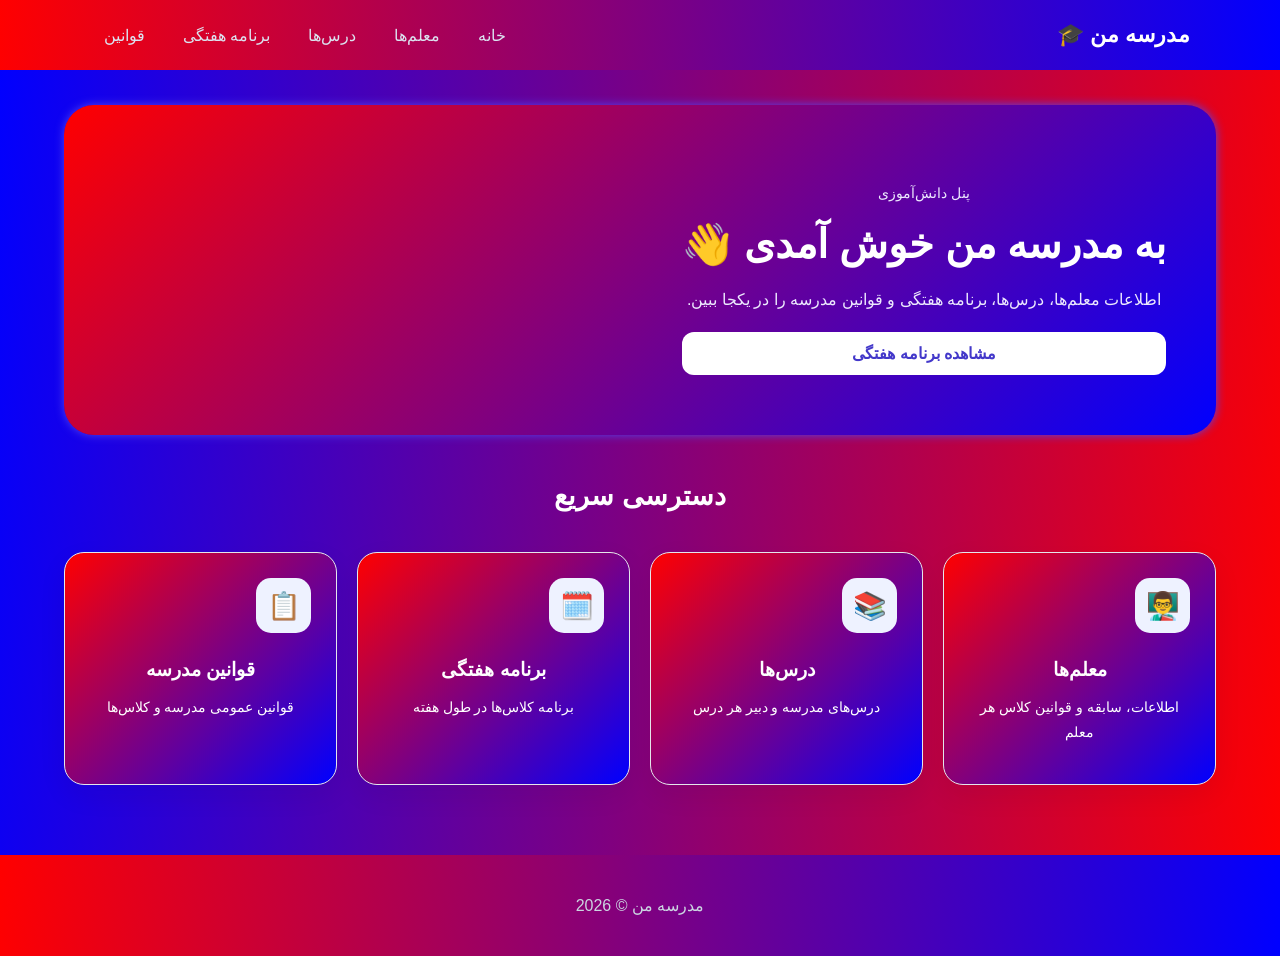
<file: index.html>
<!DOCTYPE html>
<html lang="fa" dir="rtl">

<head>
    <meta charset="UTF-8">
    <meta name="viewport" content="width=device-width, initial-scale=1.0">

    <title>مدرسه من | صفحه اصلی</title>

    <link rel="stylesheet" href="style.css">
    <link rel="icon" href="study.png">
</head>

<body>

    <!-- HEADER -->

    <header>

        <div class="logo">
            مدرسه من 🎓
        </div>

        <nav>

            <a href="index.html">خانه</a>

            <a href="teachers.html">معلم‌ها</a>

            <a href="subjects.html">درس‌ها</a>

            <a href="schedule.html">برنامه هفتگی</a>

            <a href="rules.html">قوانین</a>

        </nav>

    </header>


    <!-- HERO -->

    <main>

        <section class="hero">

            <div>

                <p class="small-title">
                    پنل دانش‌آموزی
                </p>

                <h1>
                    به مدرسه من خوش آمدی 👋
                </h1>

                <p>
                    اطلاعات معلم‌ها، درس‌ها، برنامه هفتگی
                    و قوانین مدرسه را در یکجا ببین.
                </p>

                <a class="button" href="schedule.html">
                    مشاهده برنامه هفتگی
                </a>

            </div>

        </section>


        <!-- QUICK ACCESS -->

        <section>

            <h2>دسترسی سریع</h2>

            <div class="cards">

                <a class="card" href="teachers.html">

                    <div class="icon">
                        👨‍🏫
                    </div>

                    <h3>
                        معلم‌ها
                    </h3>

                    <p>
                        اطلاعات، سابقه و قوانین کلاس هر معلم
                    </p>

                </a>


                <a class="card" href="subjects.html">

                    <div class="icon">
                        📚
                    </div>

                    <h3>
                        درس‌ها
                    </h3>

                    <p>
                        درس‌های مدرسه و دبیر هر درس
                    </p>

                </a>


                <a class="card" href="schedule.html">

                    <div class="icon">
                        🗓️
                    </div>

                    <h3>
                        برنامه هفتگی
                    </h3>

                    <p>
                        برنامه کلاس‌ها در طول هفته
                    </p>

                </a>


                <a class="card" href="rules.html">

                    <div class="icon">
                        📋
                    </div>

                    <h3>
                        قوانین مدرسه
                    </h3>

                    <p>
                        قوانین عمومی مدرسه و کلاس‌ها
                    </p>

                </a>

            </div>

        </section>

    </main>


    <footer>

        <p>
            مدرسه من © 2026
        </p>

    </footer>

</body>

</html>
</file>
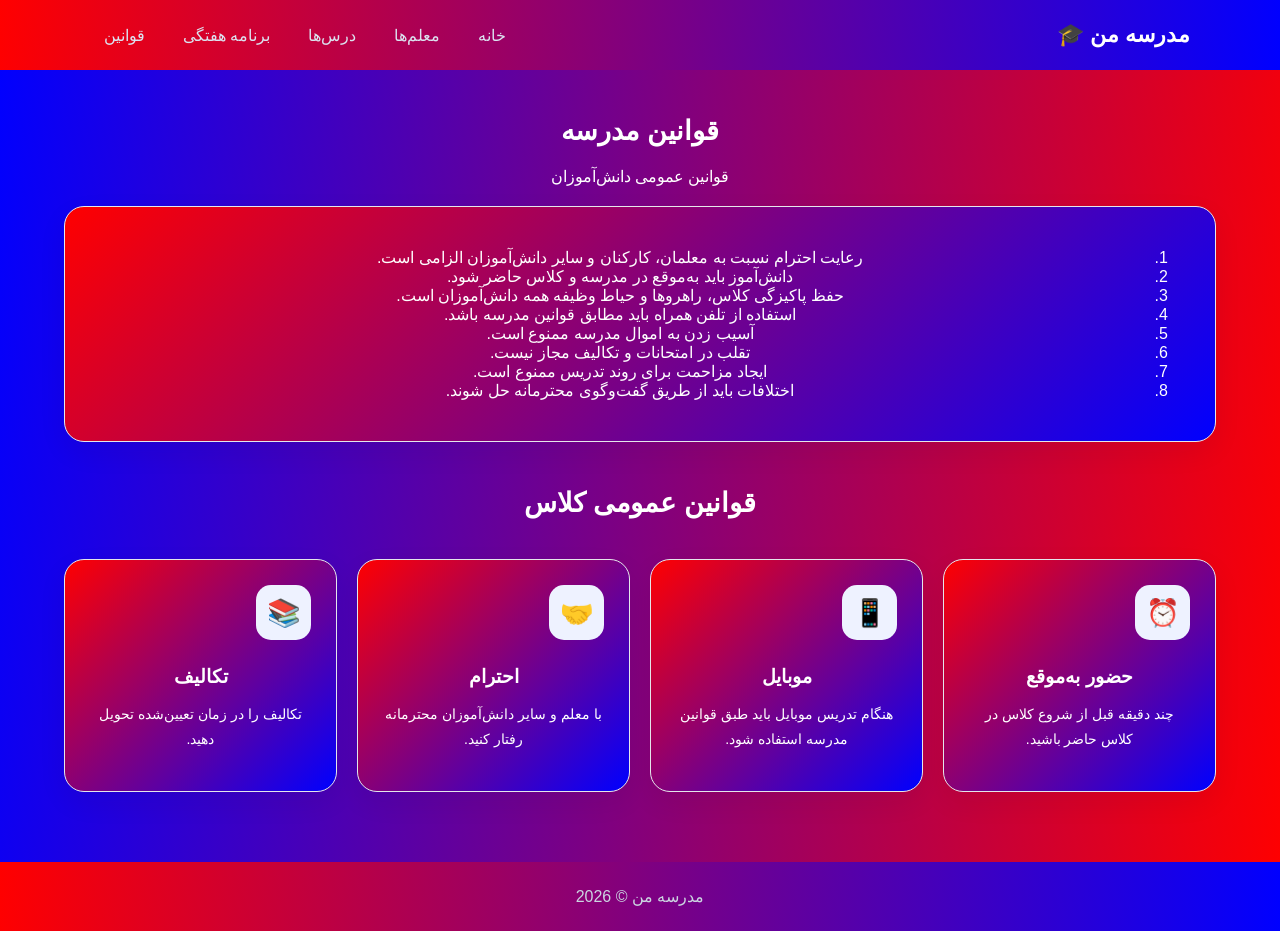
<file: rules.html>
<!DOCTYPE html>
<html lang="fa" dir="rtl">

<head>

    <meta charset="UTF-8">

    <meta
        name="viewport"
        content="width=device-width, initial-scale=1.0"
    >

    <title>
        مدرسه من | قوانین
    </title>

    <link rel="stylesheet" href="style.css">
     <link rel="icon" href="study.png">

</head>

<body>


<header>

    <div class="logo">
        مدرسه <span>من</span> 🎓
    </div>

    <nav>

        <a href="index.html">
            خانه
        </a>

        <a href="teachers.html">
            معلم‌ها
        </a>

        <a href="subjects.html">
            درس‌ها
        </a>

        <a href="schedule.html">
            برنامه هفتگی
        </a>

        <a
            class="active"
            href="rules.html"
        >
            قوانین
        </a>

    </nav>

</header>


<main>


<section>

    <div class="section-title">

        <h2>
            قوانین مدرسه
        </h2>

        <p class="rules-students">
            قوانین عمومی دانش‌آموزان
        </p>

    </div>


    <div class="card">

        <ol class="rule-list">

            <li>
                رعایت احترام نسبت به معلمان،
                کارکنان و سایر دانش‌آموزان الزامی است.
            </li>

            <li>
                دانش‌آموز باید به‌موقع در مدرسه
                و کلاس حاضر شود.
            </li>

            <li>
                حفظ پاکیزگی کلاس، راهروها و حیاط
                وظیفه همه دانش‌آموزان است.
            </li>

            <li>
                استفاده از تلفن همراه باید مطابق
                قوانین مدرسه باشد.
            </li>

            <li>
                آسیب زدن به اموال مدرسه ممنوع است.
            </li>

            <li>
                تقلب در امتحانات و تکالیف
                مجاز نیست.
            </li>

            <li>
                ایجاد مزاحمت برای روند تدریس
                ممنوع است.
            </li>

            <li>
                اختلافات باید از طریق گفت‌وگوی
                محترمانه حل شوند.
            </li>

        </ol>

    </div>

</section>


<section>

    <div class="section-title">

        <h2>
            قوانین عمومی کلاس
        </h2>

    </div>


    <div class="cards">


        <div class="card">

            <div class="icon">
                ⏰
            </div>

            <h3>
                حضور به‌موقع
            </h3>

            <p>
                چند دقیقه قبل از شروع کلاس
                در کلاس حاضر باشید.
            </p>

        </div>


        <div class="card">

            <div class="icon">
                📱
            </div>

            <h3>
                موبایل
            </h3>

            <p>
                هنگام تدریس موبایل باید
                طبق قوانین مدرسه استفاده شود.
            </p>

        </div>


        <div class="card">

            <div class="icon">
                🤝
            </div>

            <h3>
                احترام
            </h3>

            <p>
                با معلم و سایر دانش‌آموزان
                محترمانه رفتار کنید.
            </p>

        </div>


        <div class="card">

            <div class="icon">
                📚
            </div>

            <h3>
                تکالیف
            </h3>

            <p>
                تکالیف را در زمان تعیین‌شده
                تحویل دهید.
            </p>

        </div>


    </div>

</section>


</main>


<footer>

    مدرسه من © 2026

</footer>


</body>

</html>
</file>
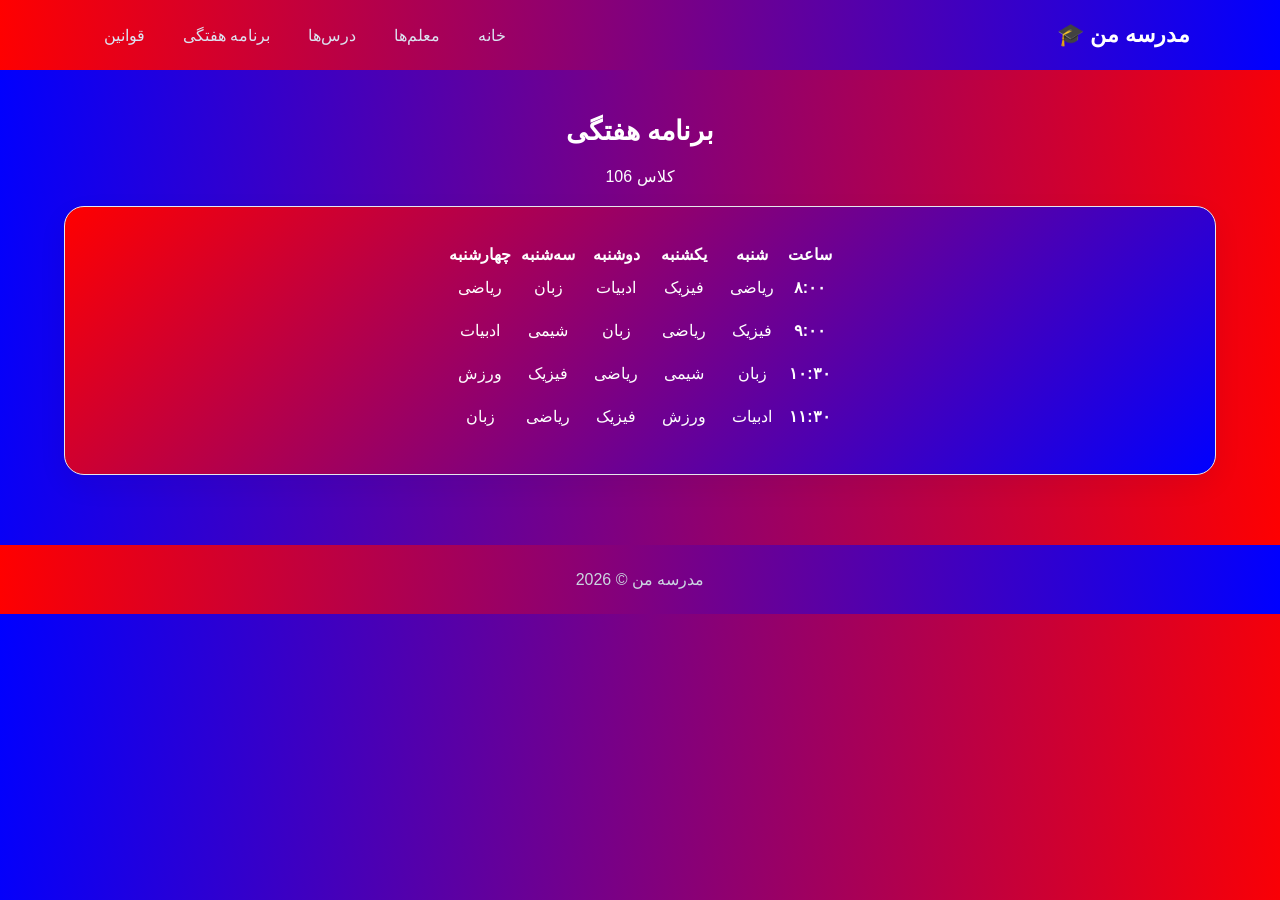
<file: schedule.html>
<!DOCTYPE html>
<html lang="fa" dir="rtl">

<head>

    <meta charset="UTF-8">

    <meta
        name="viewport"
        content="width=device-width, initial-scale=1.0"
    >

    <title>
        مدرسه من | برنامه هفتگی
    </title>

    <link rel="stylesheet" href="style.css">
     <link rel="icon" href="study.png">

</head>

<body>


<header>

    <div class="logo">
        مدرسه <span>من</span> 🎓
    </div>

    <nav>

        <a href="index.html">
            خانه
        </a>

        <a href="teachers.html">
            معلم‌ها
        </a>

        <a href="subjects.html">
            درس‌ها
        </a>

        <a
            class="active"
            href="schedule.html"
        >
            برنامه هفتگی
        </a>

        <a href="rules.html">
            قوانین
        </a>

    </nav>

</header>


<main>


<section>

    <div class="section-title">

        <h2>
            برنامه هفتگی
        </h2>

        <p>
            کلاس 106
        </p>

    </div>


    <div class="card table">

        <table>

            <thead>

                <tr>

                    <th>
                        ساعت
                    </th>

                    <th>
                        شنبه
                    </th>

                    <th>
                        یکشنبه
                    </th>

                    <th>
                        دوشنبه
                    </th>

                    <th>
                        سه‌شنبه
                    </th>

                    <th>
                        چهارشنبه
                    </th>

                </tr>

            </thead>


            <tbody>

                <tr>

                    <th>
                        ۸:۰۰
                    </th>

                    <td>
                        <div class="lesson">
                            ریاضی
                        </div>
                    </td>

                    <td>
                        <div class="lesson">
                            فیزیک
                        </div>
                    </td>

                    <td>
                        <div class="lesson">
                            ادبیات
                        </div>
                    </td>

                    <td>
                        <div class="lesson">
                            زبان
                        </div>
                    </td>

                    <td>
                        <div class="lesson">
                            ریاضی
                        </div>
                    </td>

                </tr>


                <tr>

                    <th>
                        ۹:۰۰
                    </th>

                    <td>
                        <div class="lesson">
                            فیزیک
                        </div>
                    </td>

                    <td>
                        <div class="lesson">
                            ریاضی
                        </div>
                    </td>

                    <td>
                        <div class="lesson">
                            زبان
                        </div>
                    </td>

                    <td>
                        <div class="lesson">
                            شیمی
                        </div>
                    </td>

                    <td>
                        <div class="lesson">
                            ادبیات
                        </div>
                    </td>

                </tr>


                <tr>

                    <th>
                        ۱۰:۳۰
                    </th>

                    <td>
                        <div class="lesson">
                            زبان
                        </div>
                    </td>

                    <td>
                        <div class="lesson">
                            شیمی
                        </div>
                    </td>

                    <td>
                        <div class="lesson">
                            ریاضی
                        </div>
                    </td>

                    <td>
                        <div class="lesson">
                            فیزیک
                        </div>
                    </td>

                    <td>
                        <div class="lesson">
                            ورزش
                        </div>
                    </td>

                </tr>


                <tr>

                    <th>
                        ۱۱:۳۰
                    </th>

                    <td>
                        <div class="lesson">
                            ادبیات
                        </div>
                    </td>

                    <td>
                        <div class="lesson">
                            ورزش
                        </div>
                    </td>

                    <td>
                        <div class="lesson">
                            فیزیک
                        </div>
                    </td>

                    <td>
                        <div class="lesson">
                            ریاضی
                        </div>
                    </td>

                    <td>
                        <div class="lesson">
                            زبان
                        </div>
                    </td>

                </tr>

            </tbody>

        </table>

    </div>

</section>


</main>


<footer>

    مدرسه من © 2026

</footer>


</body>

</html>
</file>
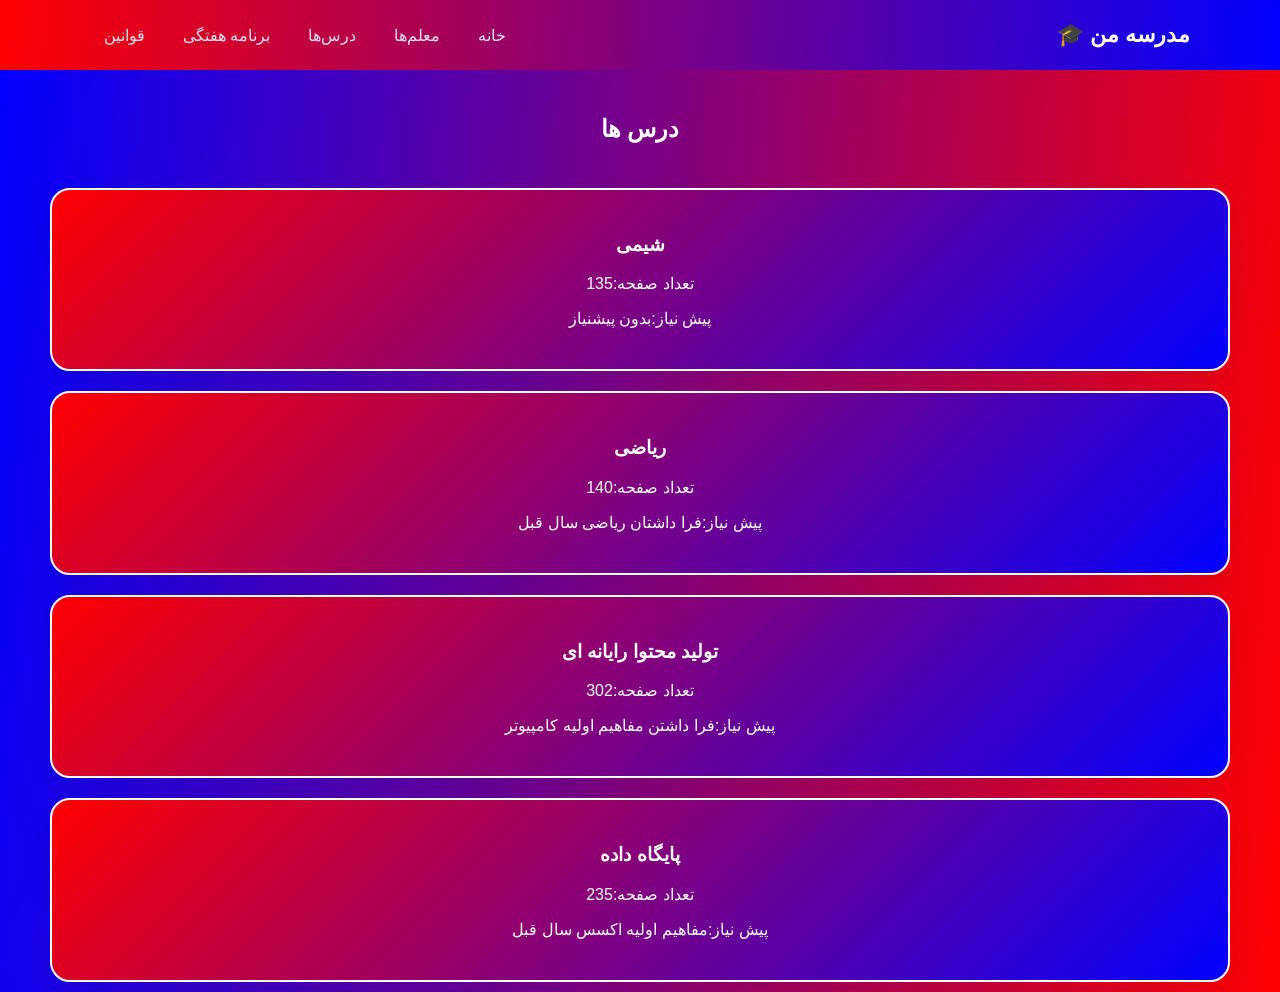
<file: subjects.html>
<!DOCTYPE html>
<html lang="fa"dir="rtl"> 

<head>
    <meta charset="UTF-8">
    <meta name="viewport" content="width=device-width, initial-scale=1.0">
    <title>مدرسه من | درس ها</title>
    <link rel="stylesheet" href="style.css">
    <link rel="icon" href="study.png">

</head>

<body>
    <header>
        
        <div class="logo">
            مدرسه من 🎓
        </div>

        <nav>

            <a href="index.html">خانه</a>

            <a href="teachers.html">معلم‌ها</a>

            <a href="subjects.html">درس‌ها</a>

            <a href="schedule.html">برنامه هفتگی</a>

            <a href="rules.html">قوانین</a>

        </nav>


    </header>

    <section>
        <h1>درس ها</h1>
    </section>

    <section class="sub-card">
        <div >
            <h3>شیمی</h3>
            <p>تعداد صفحه:135</p>
            <p>پیش نیاز:بدون پیشنیاز</p>

        </div>

        <div>
            <h3>ریاضی</h3>
            <p>تعداد صفحه:140</p>
            <p>پیش نیاز:فرا داشتان ریاضی سال قبل</p>
        </div>

        <div>
            <h3>تولید محتوا رایانه ای</h3>
            <p>تعداد صفحه:302</p>
            <p>پیش نیاز:فرا داشتن مفاهیم اولیه کامپیوتر</p>
        </div>

        <div>
            <h3>پایگاه داده</h3>
            <p>تعداد صفحه:235</p>
            <p>پیش نیاز:مفاهیم اولیه اکسس سال قبل</p>
        </div>
    </section>
</body>

</html>
</file>
<file: style.css>
* {
    box-sizing: border-box;
    text-align: center;
    animation: all 1.5s ease-out both;
}
@keyframes all{
    from{
        transform: translateX(500);
        opacity: 0;
    }
    to{
        transform: translateX(0);
        opacity: 1;
    }
}

body {

    margin: 0;

    background:linear-gradient(95deg , blue , red );

    color: #fdfeff;

    font-family: Tahoma, Arial, sans-serif;
}


/* HEADER */

header {

    min-height: 70px;

    padding: 0 7%;

    display: flex;

    justify-content: space-between;

    align-items: center;

    background:linear-gradient(95deg , red , blue );

    color: white;
}


.logo {

    font-size: 22px;

    font-weight: bold;
}


nav {

    display: flex;

    gap: 10px;
}


nav a {

    color: #dbe3f0;

    text-decoration: none;

    padding: 10px 14px;

    border-radius: 10px;

    transition: 0.2s;
}


nav a:hover {

    background-color: #0808f6;
    transform: scale(1.05);
    color: white;
}


/* MAIN */

main {

    width: 90%;

    max-width: 1200px;

    margin: auto;
}


/* HERO */

.hero {

    margin-top: 35px;

    padding: 60px 50px;

    min-height: 300px;

    display: flex;

    align-items: center;

    border-radius: 30px;

    color: white;

    background:
        linear-gradient(
            135deg,
            red ,
            blue
        );

    box-shadow:
        0 0px 10px rgb(81, 66, 238);
}


.small-title {

    color: #ddd6fe;

    font-size: 14px;
}


.hero h1 {

    font-size: 40px;

    margin: 10px 0;
}


.hero p {

    max-width: 650px;

    line-height: 2;

    color: #ede9fe;
    
}


.button {

    display: block;

    margin-top: 15px;

    padding: 12px 20px;

    border-radius: 12px;

    background-color: white;

    color: #4338ca;

    text-decoration: none;

    text-align: center;

    font-weight: bold;

    transition: 0.5s;
}


.button:hover {

    transform: translateY(-4px);

    box-shadow:
        0 px 0px 10px rgba(0, 0, 0, 0.2);
}


/* SECTION */

section:not(.hero) {

    margin-top: 45px;
}


h2 {

    margin-bottom: 20px;

    font-size: 27px;

    color: white;
}

.teacher-info{
    color: white;
}


/* CARDS */

.cards {

    display: grid;

    grid-template-columns:
        repeat(4, 1fr);

    gap: 20px;
}

.card table{
    padding: 10px 20px;
    
}

.lesson {
    width: 100%;
    box-sizing: border-box;
    padding: 10px;
    text-align: center;
}

.table {
    width: 100%;
    border-collapse: collapse;
    display: flex;
    justify-content: center;
}

table th,
table td {
    text-align: center;
    vertical-align: middle;
}


.card {

    padding: 25px;

    margin-top: 20px;

    background: linear-gradient(
            135deg,
            red ,
            blue
        );

    border: 1px double #e5e7eb;

    border-radius: 20px;

    text-decoration: none;

    color: #fefefe;

    box-shadow:
        0 10px 30px rgba(15, 23, 42, 0.06);

    transition: 0.30s;
}


.card:hover {

    transform: translateY(-7px);

    box-shadow:
        0 18px 35px rgba(15, 23, 42, 0.12);
}


.icon {

    width: 55px;

    height: 55px;

    display: grid;

    place-items: center;

    border-radius: 15px;

    background-color: #eef2ff;

    font-size: 27px;

    margin-bottom: 25px;
}


.card h3 {

    margin: 10px 0;

    font-size: 19px;
}


.card p {

    color: white;

    line-height: 1.8;

    font-size: 14px;
}

.rules-students{
    color: white;
}


/* FOOTER */

footer {

    margin-top: 70px;

    padding: 25px;

    text-align: center;

    background:linear-gradient(95deg , red , blue );

    color: #cbd5e1;
}


/* RESPONSIVE */

@media (max-width: 900px) {

    header {

        flex-direction: column;

        gap: 15px;

        padding: 20px;
    }


    nav {

        flex-wrap: wrap;

        justify-content: center;
    }


    .cards {

        grid-template-columns:
            repeat(2, 1fr);
    }

}


@media (max-width: 600px) {

    .hero {

        padding: 40px 25px;
    }


    .hero h1 {

        font-size: 29px;
    }


    .cards {

        grid-template-columns: 1fr;
    }

}

.sub-card {
    display: grid;
    grid-template-columns: 1fr;
    gap: 20px;
    margin-top: 20px;
    margin: 10px 50px;
}

.sub-card div {
    background: linear-gradient(
        135deg,
        red,
        blue
    );

    padding: 25px;
    border-radius: 20px;

    color: white;

    border: solid 2px white;

    box-shadow:
        0 10px 30px rgba(15, 23, 42, 0.06);

    transition: 0.3s;

    animation: fit 1.5s ease-out both;

  
}
@keyframes fit {
    from{
        transform: translateX(500px);
        opacity: 0;
    }
    to{
        transform: translateX(0);
        opacity: 1;
    }
}


.sub-card div:hover {
    transform: translateY(-7px);
}
</file>
